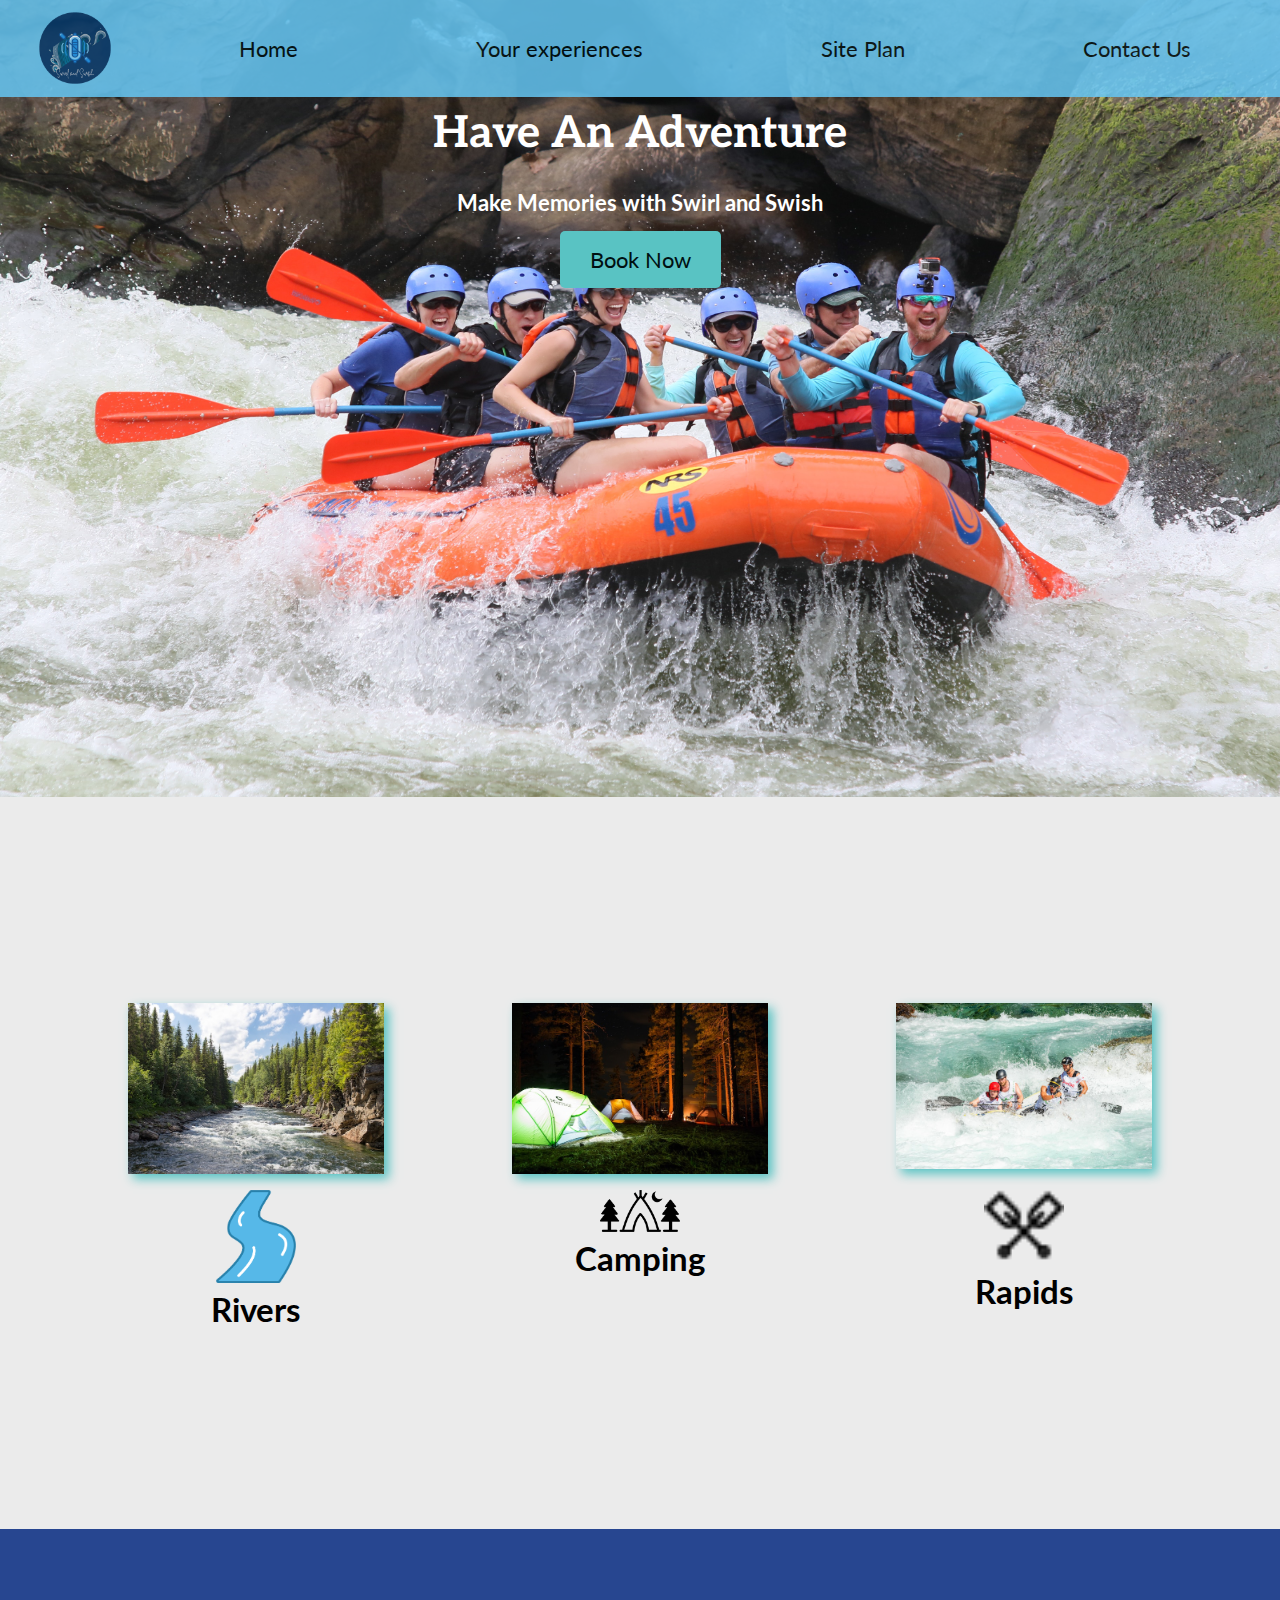
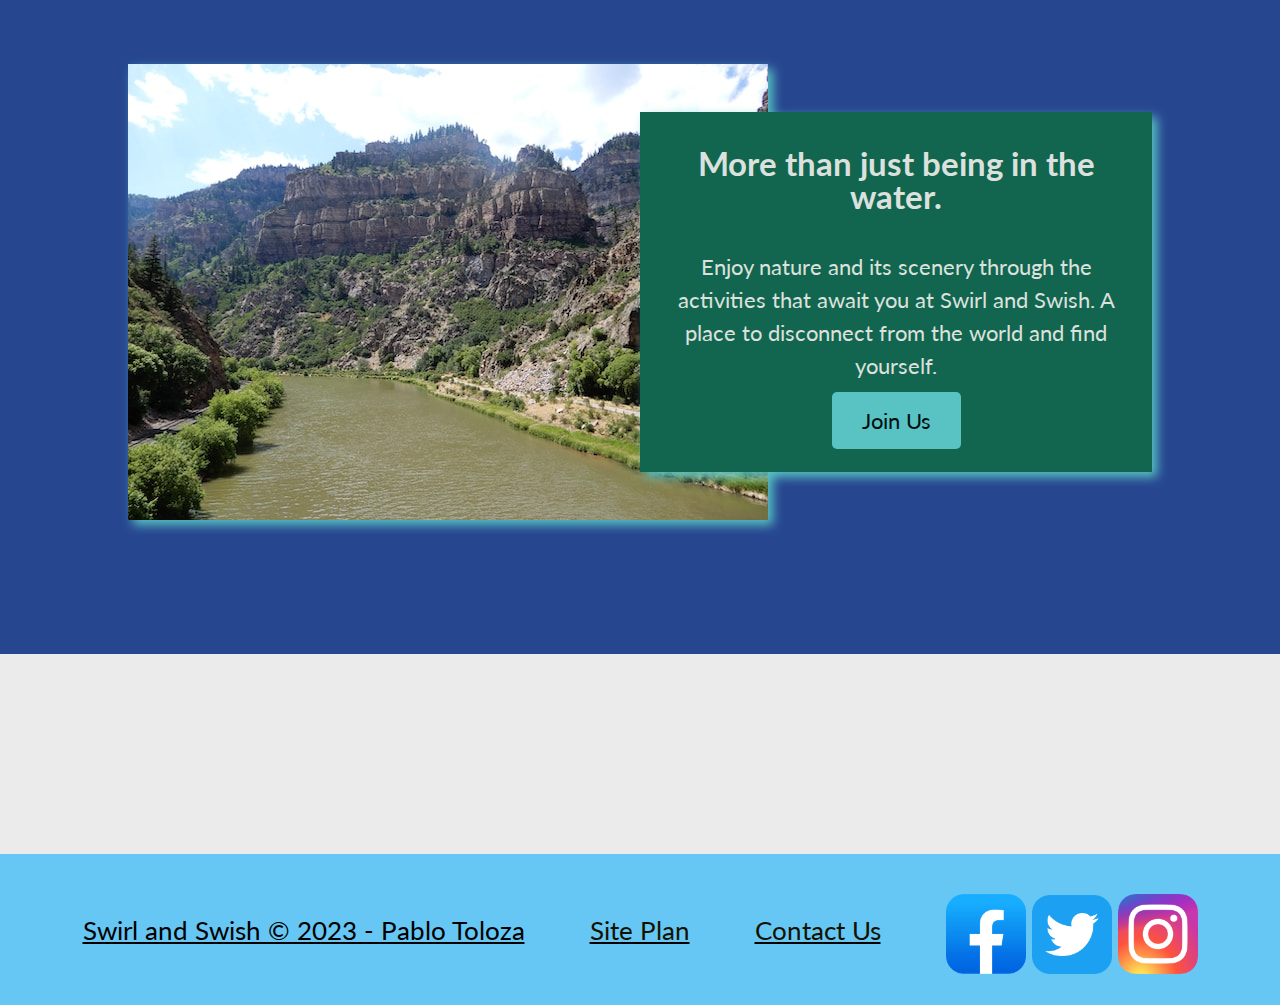
<file: wwr/index.html>
<!DOCTYPE html>
<html lang="en">
<head>
    <meta charset="UTF-8">
    <meta http-equiv="X-UA-Compatible" content="IE=edge">
    <meta name="viewport" content="width=device-width, initial-scale=1.0">
    <link rel="stylesheet" href="./styles/style.css">
    <title>Swirl and Swish | Your experiences</title>
</head>
<body>
    <div id="content">
    <header>
        <a id="logo_link" href="index.html">
        <img class="logo" src="./images/logo.png" alt="Swirl and Swish logo">
        </a>
        <nav class>
            <a href="./index.html">Home</a>
            <a href="./rates.html">Your experiences</a>
            <a href="./site-plan-rafting.html">Site Plan</a>
            <a href="./contactus.html">Contact Us</a>
        </nav>
    </header>
    <div id="hero">
        <div id="hero-box">
            <img id="hero-img" src="./images/hero.jpg" alt="People enjoying rafting">
        </div>
        <section id="hero-msg">
            <h1 class="home-title">Have An Adventure</h1>
            <h4>Make Memories with Swirl and Swish </h4>
            <div class='button-box'>
                <a class='book' href="./contactus.html">Book Now</a>
            </div>
        </section>
    </div>
    <main class="home-grid">
        <section class="rivers-card">
            <img class="card-img" src="./images/rivers.jpg" alt="river in forest">
            <img class="icon" src="./images/river_icon.png" alt="river icon">
            <h2>Rivers</h2>
        </section>
        <section class="camping-card">
            <img class="card-img" src="./images/camping.jpg" alt="tent in mountains">
            <img class="icon" src="./images/camping_icon.png" alt="camping-icon">
            <h2>Camping</h2>
        </section>
        <section class="rapids-card">
            <img class="card-img" src="images/rapids.jpg" alt="rafting boat">
            <img class="icon" src="images/oars.png" alt="oars icon">
            <h2>Rapids</h2>
        </section>
        <div id="background"></div>
        <img class="mountains" src="images/mountains.jpg" alt="Misty mountains">
        <section class="msg">
            <h2>More than just being in the water.</h2>
            <p>Enjoy nature and its scenery through the activities that await you at Swirl and Swish. A place to disconnect from the world and find yourself. </p>
            <a class='join' href="rivers.html">Join Us</a>
        </section>
    </main>
        <footer>
            <p>Swirl and Swish &copy; 2023 - Pablo Toloza</p>
            <p><a href="site-plan-rafting.html">Site Plan</a></p>
            <p><a href="contactus.html">Contact Us</a></p>
            <div class="social">
                <a href="https://facebook.com" target="_blank">
                    <img class="fb_icon" src="images/facebook.png" alt="fb icon">
                </a>
                <a href="https://twitter.com" target="_blank">
                    <img class="tw_icon" src="images/twitter.png" alt="twitter icon">
                </a>
                <a href="https://instagram.com" target="_blank"s>
                    <img class="ig_icon" src="images/instagram.png" alt="instagram icon">
                </a>
            </div>
        </footer>
    </div>    
</body>
</html>
</file>
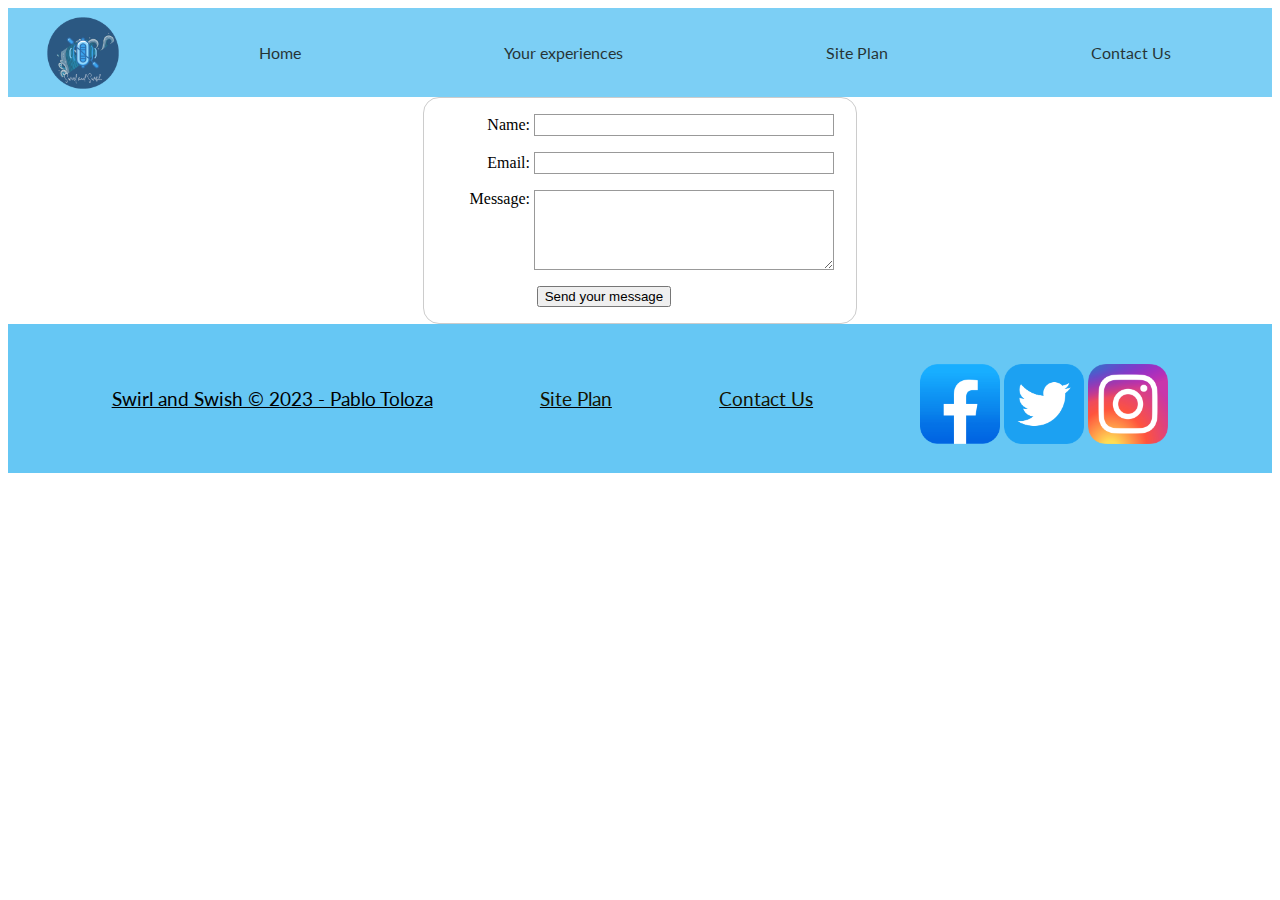
<file: wwr/contactus.html>
<!DOCTYPE html>
<html lang="en">
<head>
    <meta charset="UTF-8">
    <meta http-equiv="X-UA-Compatible" content="IE=edge">
    <meta name="viewport" content="width=device-width, initial-scale=1.0">
    <link rel="stylesheet" href="./styles/contactus.css">
    <title>Swirl and Swish | Contact us</title>
</head>
<body>
    <header>
        <a id="logo_link" href="index.html">
            <img class="logo" src="./images/logo.png" alt="Swirl and Swish logo">
        </a>
        <nav>
            <a href="./index.html">Home</a>
            <a href="./rates.html">Your experiences</a>
            <a href="./site-plan-rafting.html">Site Plan</a>
            <a href="./contactus.html">Contact Us</a>
        </nav>
    </header>
<main>
    <div id="feedback"></div>
    <form action="/my-handling-form-page" method="post">
        <ul>
          <li>
            <label for="name">Name:</label>
            <input type="text" id="name" name="user_name" />
          </li>
          <li>
            <label for="mail">Email:</label>
            <input type="email" id="mail" name="user_email" />
          </li>
          <li>
            <label for="msg">Message:</label>
            <textarea id="msg" name="user_message"></textarea>
          </li>
          <li class="button">
            <button type="submit">Send your message</button>
          </li>          
        </ul>
      </form>
      </main>    
<footer>
        <p>Swirl and Swish &copy; 2023 - Pablo Toloza</p>
        <p><a href="site-plan-rafting.html">Site Plan</a></p>
        <p><a href="contactus.html">Contact Us</a></p>
        <div class="social">
            <a href="https://facebook.com" target="_blank">
                <img class="fb_icon" src="images/facebook.png" alt="fb icon">
            </a>
            <a href="https://twitter.com" target="_blank">
                <img class="tw_icon" src="images/twitter.png" alt="twitter icon">
            </a>
            <a href="https://instagram.com" target="_blank">
                <img class="ig_icon" src="images/instagram.png" alt="instagram icon">
            </a>
        </div>
    </footer>
</body>
<script>
    // get the feedback div element so we can do something with it.
    const feedbackElement = document.getElementById('feedback');
    // get the form so we can read what was entered in it.
    const formElement = document.forms[0];
    // add a 'listener' to wait for a submission of our form. When that happens run the code below.
    formElement.addEventListener('submit', function(e) {
        // stop the form from doing the default action.
        e.preventDefault();
        // set the contents of our feedback element to a message letting the user know the form was submitted successfully. Notice that we pull the name that was entered in the form to personalize the message!
        feedbackElement.innerHTML = 'Hello '+ formElement.user_name.value +'! Thank you for your message. We will get back with you as soon as possible!';
        // make the feedback element visible.
        feedbackElement.style.display = "block";
        // add a class to move everything down so our message doesn't cover it.
        document.body.classList.toggle('moveDown');
    });
</script>
</html>
</file>
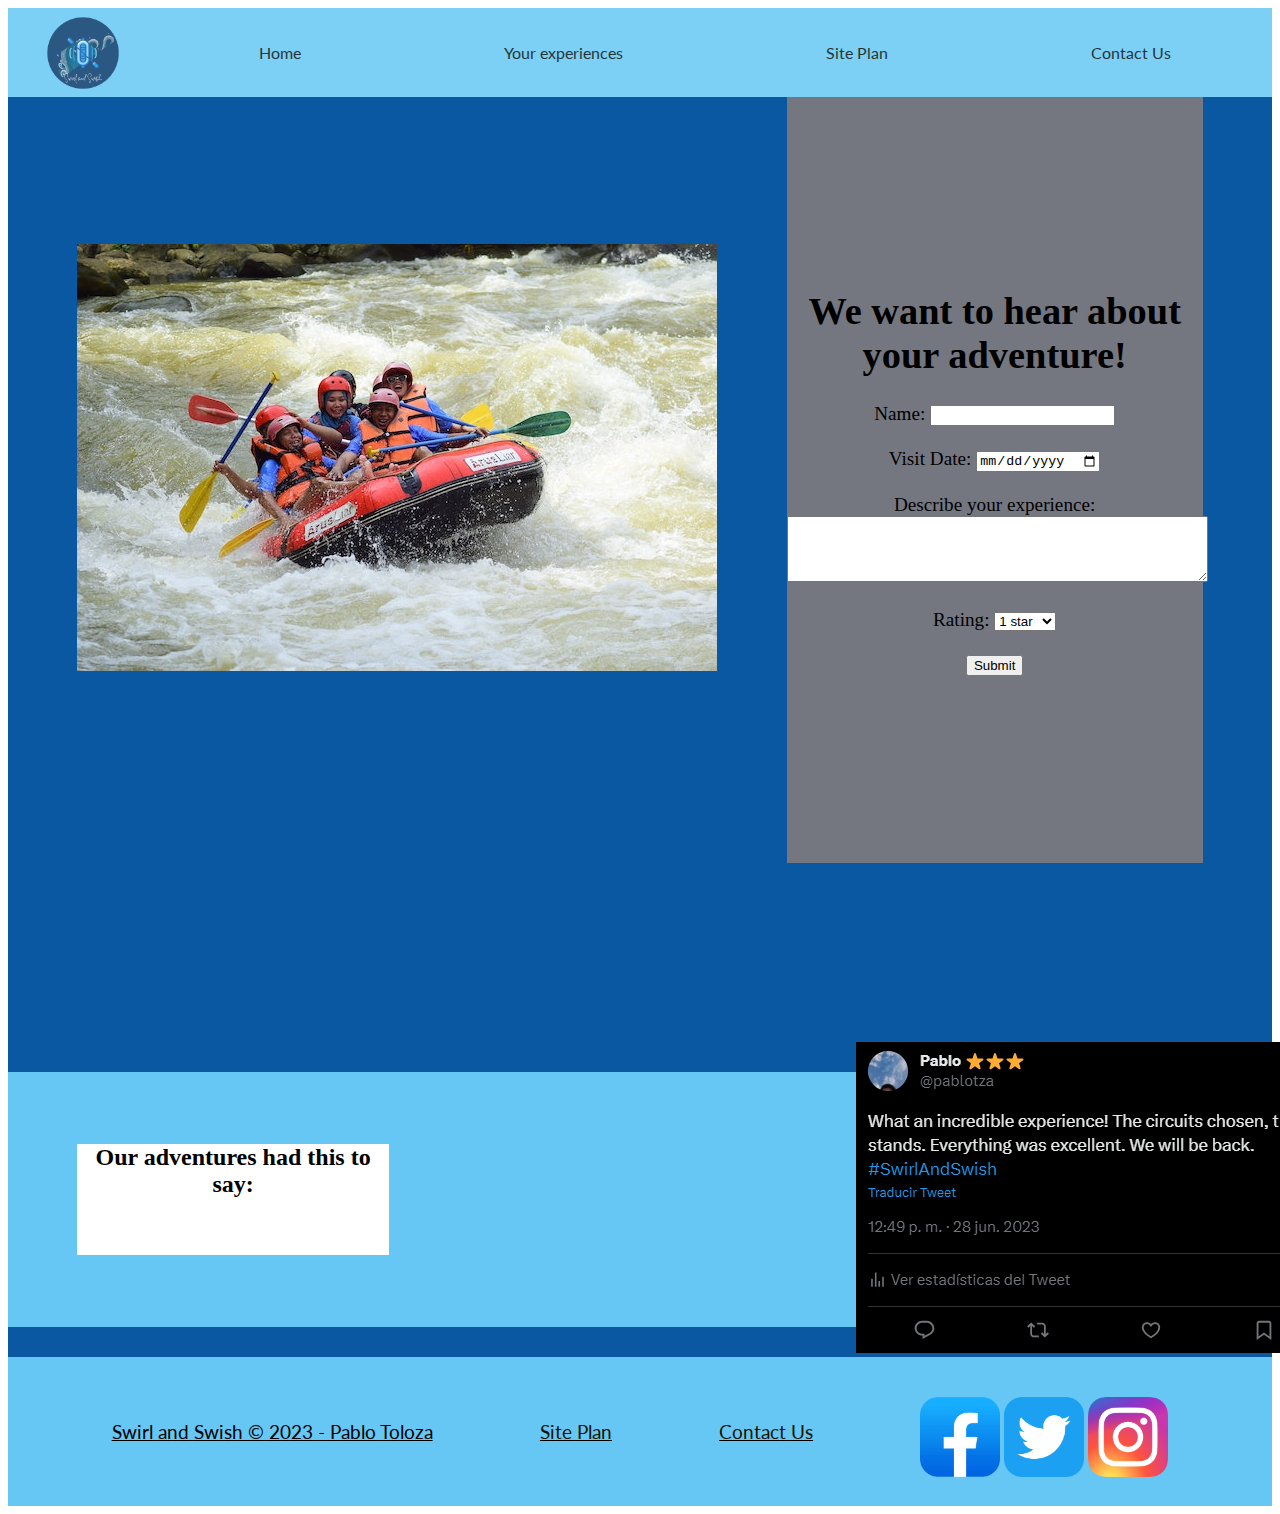
<file: wwr/rates.html>
<!DOCTYPE html>
<html lang="en">
<head>
    <meta charset="UTF-8">
    <meta http-equiv="X-UA-Compatible" content="IE=edge">
    <meta name="viewport" content="width=device-width, initial-scale=1.0">
    <link rel="stylesheet" href="./styles/rates.css">
    <title>Swirl and Swish | Your experiences</title>
</head>
<body>
    <header>
        <a id="logo_link" href="index.html">
            <img class="logo" src="./images/logo.png" alt="Swirl and Swish logo">
        </a>
        <nav>
            <a href="./index.html">Home</a>
            <a href="./rates.html">Your experiences</a>
            <a href="./site-plan-rafting.html">Site Plan</a>
            <a href="./contactus.html">Contact Us</a>
        </nav>
    </header>
<div class="grid-template">
    <div class="marketing-photo">
        <img src="./images/rafting.jpg" alt="people enjoying rafting">
    </div>
    <div class="form-box">
        <h1>We want to hear about your adventure!</h1>
        <form action="process_survey.php" method="POST">
          <label class="name_label" for="name">Name:</label>
          <input type="text" id="name" name="name" required><br><br>
      
          <label class="visit_label" for="visit-date">Visit Date:</label>
          <input type="date" id="visit-date" name="visit-date" required><br><br>
      
          <label class="experience_label" for="experience">Describe your experience:</label><br>
          <textarea id="experience" name="experience" rows="4" cols="50" required></textarea><br><br>
      
          <label for="rating">Rating:</label>
          <select id="rating" name="rating" required>
            <option value="1">1 star</option>
            <option value="2">2 stars</option>
            <option value="3">3 stars</option>
            <option value="4">4 stars</option>
            <option value="5">5 stars</option>
          </select><br><br>
      
          <input type="submit" value="Submit">
        </form>      
    </div>
    <div class="people_rate_background"></div>
    <div class="opinion_message"><H2>Our adventures had this to say:</H2></div>
    <a class="opinion_img" href="https://www.twitter.com"><img src="./images/TW.png" alt="social_opinion"></a>
</div>
    <footer>
        <p>Swirl and Swish &copy; 2023 - Pablo Toloza</p>
        <p><a href="site-plan-rafting.html">Site Plan</a></p>
        <p><a href="contactus.html">Contact Us</a></p>
        <div class="social">
            <a href="https://facebook.com" target="_blank">
                <img class="fb_icon" src="images/facebook.png" alt="fb icon">
            </a>
            <a href="https://twitter.com" target="_blank">
                <img class="tw_icon" src="images/twitter.png" alt="twitter icon">
            </a>
            <a href="https://instagram.com" target="_blank">
                <img class="ig_icon" src="images/instagram.png" alt="instagram icon">
            </a>
        </div>
    </footer>
</body>
</html>
</file>
<file: wwr/styles/style.css>
@import url('https://fonts.googleapis.com/css2?family=Aleo:wght@700&family=Bruno+Ace+SC&family=Instrument+Serif&family=Lato&display=swap');

#content {
    max-width: 1600px;
    margin: 0 auto;
}

#logo_link{
    padding-top: 5px;
    justify-self: center;
    align-self: center;
}

header{
    background-color: #66C7F4;
    display: grid;
    grid-template-columns: 150px auto;
    opacity: 85%;
}

nav {
    display: flex;
    justify-content: space-around;
}

nav a {
    text-align: center;
    color: #001011;
    text-decoration: none;
    font-family: Lato, 'Bruno Ace SC', 'Instrument Serif';
    padding: 35px;
}

#hero {
    display: grid;
    grid-template-columns: 1fr 3fr 1fr;
    margin-top: -100px;
}

#hero-box {
    grid-column: 1/4;
    grid-row: 1/3;
    z-index: -1;
}

#hero-msg{
    grid-column: 2/3;
    grid-row: 1/2;
    margin-top: 100px;
}

#hero-msg h1 {
    text-align: center;
    font-family: Papyrus, Aleo, Monaco;
    color: white;
}

#hero-msg h4 {
    text-align: center;
    font-family: Lato, 'Bruno Ace SC', 'Instrument Serif';
    color: white;
}

#hero-img{
    height: 800px;
    width: 100%;
}
    
.msg h2{
    color: #DCE1DE;
    font-family: Lato, 'Bruno Ace SC', 'Instrument Serif';
}

.msg p {
    color: #DCE1DE;
    font-family: Lato, 'Bruno Ace SC', 'Instrument Serif';
    padding-top: 15px;
}

.button-box {
    text-align: center;
    font-family: Lato, 'Bruno Ace SC', 'Instrument Serif';
}

main section {
    text-align: center;
}

main section img{
    box-sizing: border-box;
}

#background {
    height: 725px;
    background-color:#274690 ;
    grid-column: 1/11;
    grid-row: 4/9;
}

body{
    background-color: #EBEBEB;
    font-size: 22px;
    margin: 0;
    padding: 0;
}


nav a:hover {
    background-color: #59C3C3;
    color: #757780;
}

.book, .join {
    background-color: #59C3C3;
    color: #001011;
    text-decoration: none;
    padding: 15px 30px;
    margin-top: 50px;
    border-radius: 5px;
}

.book:hover, .join:hover {
    background-color: #274690;
    color: #274690;
}

.home-title {
    color: #001011;
    font-family: Papyrus, Aleo, Monaco;
    font-size: 2em;
    margin-top: 10px;
}

.home-grid {
    display: grid;
    grid-template-columns: repeat(10, 1fr);
}

.home-grid h2{
    font-family: Lato, 'Bruno Ace SC', 'Instrument Serif';
}

.rivers-card, .camping-card, .rapids-card {
    margin: 200px 0;
}

.card-img, .montains {
    width: 100%;
}

.card-img{
    border: 10px solid #274690;
    transition: transform .5s;
    box-shadow: 5px 5px 10px #59C3C3;
}

.card-img:hover {
    opacity: .6;
    transform: scale(1.1);
}

.rivers-card{
    grid-column: 2/4;
    grid-row: 2/3;
}

.camping-card {
    grid-column: 5/7;
    grid-row: 2/3;
}

.rapids-card {
    grid-column: 8/10;
    grid-row: 2/3;
}

.mountains {
    width: 100%;
    grid-column: 2/7;
    grid-row: 5/8;
    box-shadow: 5px 5px 10px #59C3C3;
}

.msg {
    background-color: #12664F;
    font-family: Lato, 'Bruno Ace SC', 'Instrument Serif';
    line-height: 1.5em;
    padding: 35px;
    grid-column: 6/10;
    grid-row: 6/7;
    box-shadow: 5px 5px 10px #59C3C3;
}

footer {
    background-color: #66C7F4;
    padding: 25px 50px;
    margin-top: 200px;
    display: flex;
    justify-content: space-around;
    align-items: center;
}

footer a {
    color: #131200;
    text-decoration: none;
    font-family: Lato, 'Bruno Ace SC', 'Instrument Serif';
}

footer a:hover{
    color: #131200;    
}

footer p{
    font-size: 1.2em;
    text-decoration: underline;
    font-family: Lato, 'Bruno Ace SC', 'Instrument Serif';
}

footer .social img{
    padding-top: 15px;
}

h2 {
    margin: 0;
}

h4 {
    color: #001011;
    font-family: Lato, 'Bruno Ace SC', 'Instrument Serif';
}

.logo {
    height: 80px;
    width: 80px;
}

.card-img{
    border: black 10px;
}


.icon {
    width: 80px;
    padding-top: 10px;
}

.camping-card .icon{
    width: 80px;
}

.fb_icon {
    width: 80px;
}

.tw_icon {
    width: 80px;
}

.ig_icon {
    width: 80px;
}


@media screen and (max-width: 900px) {
    #hero, .home-grid {
        display: block;
        height: auto;
    }
    nav, footer {
        flex-direction: column;
    }
    nav a {
        display: block;
        padding: 15px;
    }
    #hero {
        margin-top: 0;
    }
    #hero-msg {
        margin-top: 0;
    }
    #hero-msg h4 {
        display: none;
    }
    .home-title {
        font-size: 25px;
        color: #6f7364;
    }
    .rivers-card, .camping-card, .rapids-card { 
        margin: 50px auto;
        width: 60%;
    }
    #background {
        display: none;
    }
    .mountains, .msg {
        width: 80%;
        display: block;
        margin: 0 auto;
    }
    footer {
        margin-top: 25px;
    }
}
</file>
<file: wwr/styles/contactus.css>
@import url('https://fonts.googleapis.com/css2?family=Aleo:wght@700&family=Bruno+Ace+SC&family=Instrument+Serif&family=Lato&display=swap');

#content {
    max-width: 1600px;
    margin: 0 auto;
}

h2 {
    margin: 0;
}

h4 {
    color: #001011;
    font-family: Lato, 'Bruno Ace SC', 'Instrument Serif';
}

#logo_link{
    padding-top: 5px;
    justify-self: center;
    align-self: center;
}

.logo {
    height: 80px;
    width: 80px;
}

header{
    background-color: #66C7F4;
    display: grid;
    grid-template-columns: 150px auto;
    opacity: 85%;
}

nav {
    display: flex;
    justify-content: space-around;
}

nav a {
    text-align: center;
    color: #001011;
    text-decoration: none;
    font-family: Lato, 'Bruno Ace SC', 'Instrument Serif';
    padding: 35px;
}

nav a:hover {
    background-color: #59C3C3;
    color: #757780;
}

#feedback {
    background-color: antiquewhite;
    position: absolute;
    top: 0;
    left: 0;
    right: 0;
    padding: .5em;
    /* make this element invisible until we are ready for it */
    display: none;      
}
.moveDown {
    margin-top: 3em;
}


form {
    /* Center the form on the page */
    margin: 0 auto;
    width: 400px;
    /* Form outline */
    padding: 1em;
    border: 1px solid #ccc;
    border-radius: 1em;
  }
  
  ul {
    list-style: none;
    padding: 0;
    margin: 0;
  }
  
  form li + li {
    margin-top: 1em;
  }
  
  label {
    /* Uniform size & alignment */
    display: inline-block;
    width: 90px;
    text-align: right;
  }
  
  input,
  textarea {
    /* To make sure that all text fields have the same font settings
       By default, textareas have a monospace font */
    font: 1em sans-serif;
  
    /* Uniform text field size */
    width: 300px;
    box-sizing: border-box;
  
    /* Match form field borders */
    border: 1px solid #999;
  }
  
  input:focus, textarea:focus {
    /* Additional highlight for focused elements */
    border-color: #000;
  }
  
  textarea {
    /* Align multiline text fields with their labels */
    vertical-align: top;
  
    /* Provide space to type some text */
    height: 5em;
  }
  
  .button {
    /* Align buttons with the text fields */
    padding-left: 90px; /* same size as the label elements */
  }
  
  button {
    /* This extra margin represent roughly the same space as the space
       between the labels and their text fields */
    margin-left: 0.5em;
  }
    
footer {
    background-color: #66C7F4;
    padding: 25px 50px;
    display: flex;
    justify-content: space-around;
    align-items: center;
}

footer a {
    color: #131200;
    text-decoration: none;
    font-family: Lato, 'Bruno Ace SC', 'Instrument Serif';
}

footer a:hover{
    color: #131200;    
}

footer p{
    font-size: 1.2em;
    text-decoration: underline;
    font-family: Lato, 'Bruno Ace SC', 'Instrument Serif';
}

footer .social img{
    padding-top: 15px;
}

.fb_icon {
    width: 80px;
}

.tw_icon {
    width: 80px;
}

.ig_icon {
    width: 80px;
}


@media screen and (max-width: 900px) {
    
    nav, footer {
        flex-direction: column;
    }
    nav a {
        display: block;
        padding: 15px;
    }
    footer {
        margin-top: 25px;
    }
    .marketing-photo img{
        display: block;
        width: 220px;
        height: 200px;
    }
    .form-box {
        display: block;
        width: 60%;
        height: 60%;
    }
}
</file>
<file: wwr/styles/rates.css>
@import url('https://fonts.googleapis.com/css2?family=Aleo:wght@700&family=Bruno+Ace+SC&family=Instrument+Serif&family=Lato&display=swap');

#content {
    max-width: 1600px;
    margin: 0 auto;
}

h2 {
    margin: 0;
}

h4 {
    color: #001011;
    font-family: Lato, 'Bruno Ace SC', 'Instrument Serif';
}

#logo_link{
    padding-top: 5px;
    justify-self: center;
    align-self: center;
}

.logo {
    height: 80px;
    width: 80px;
}

header{
    background-color: #66C7F4;
    display: grid;
    grid-template-columns: 150px auto;
    opacity: 85%;
}

nav {
    display: flex;
    justify-content: space-around;
}

nav a {
    text-align: center;
    color: #001011;
    text-decoration: none;
    font-family: Lato, 'Bruno Ace SC', 'Instrument Serif';
    padding: 35px;
}

nav a:hover {
    background-color: #59C3C3;
    color: #757780;
}

.grid-template{
    background-color: #0A57A2;
    display: grid;
    grid-template-columns: repeat(10, 1fr);
    grid-template-rows: repeat(4, 1fr);
  }

.marketing-photo{
    grid-column: 2/2;
    grid-row: 1/4;
    display: flex;
    flex-direction: column;
    align-items: center;
    justify-content: center;
    height: 80vh; /* Ajusta la altura según sea necesario */
    
}

.form-box{
    background-color: #757780;
    grid-column: 4/10;
    grid-row: 1/4;
    text-align: center;
    height: 600px;
    justify-content: center;
    padding-top: 40%;
    font-size: 1.2rem;
  }

.people_rate_background {
    margin-top: 30px;
    margin-bottom: 30px;
    background-color: #66C7F4;
    grid-column: 1/11;
    grid-row: 4/4;
}

.opinion_message{
    background-color: white;
    grid-row: 4/4;
    grid-column: 2/5;
    z-index: +1;
    width: 40%;
    height: 35%;
    text-align: center;
    align-self: center;
}

.opinion_img{
    grid-column: 5/11;
    grid-row: 4/4;
}

footer {
    background-color: #66C7F4;
    padding: 25px 50px;
    display: flex;
    justify-content: space-around;
    align-items: center;
}

footer a {
    color: #131200;
    text-decoration: none;
    font-family: Lato, 'Bruno Ace SC', 'Instrument Serif';
}

footer a:hover{
    color: #131200;    
}

footer p{
    font-size: 1.2em;
    text-decoration: underline;
    font-family: Lato, 'Bruno Ace SC', 'Instrument Serif';
}

footer .social img{
    padding-top: 15px;
}

.fb_icon {
    width: 80px;
}

.tw_icon {
    width: 80px;
}

.ig_icon {
    width: 80px;
}


@media screen and (max-width: 900px) {
    
    nav, footer {
        flex-direction: column;
    }
    nav a {
        display: block;
        padding: 15px;
    }
    footer {
        margin-top: 25px;
    }
    .marketing-photo img{
        display: block;
        width: 220px;
        height: 200px;
    }
    .form-box {
        display: block;
        width: 60%;
        height: 60%;
    }
}
</file>
